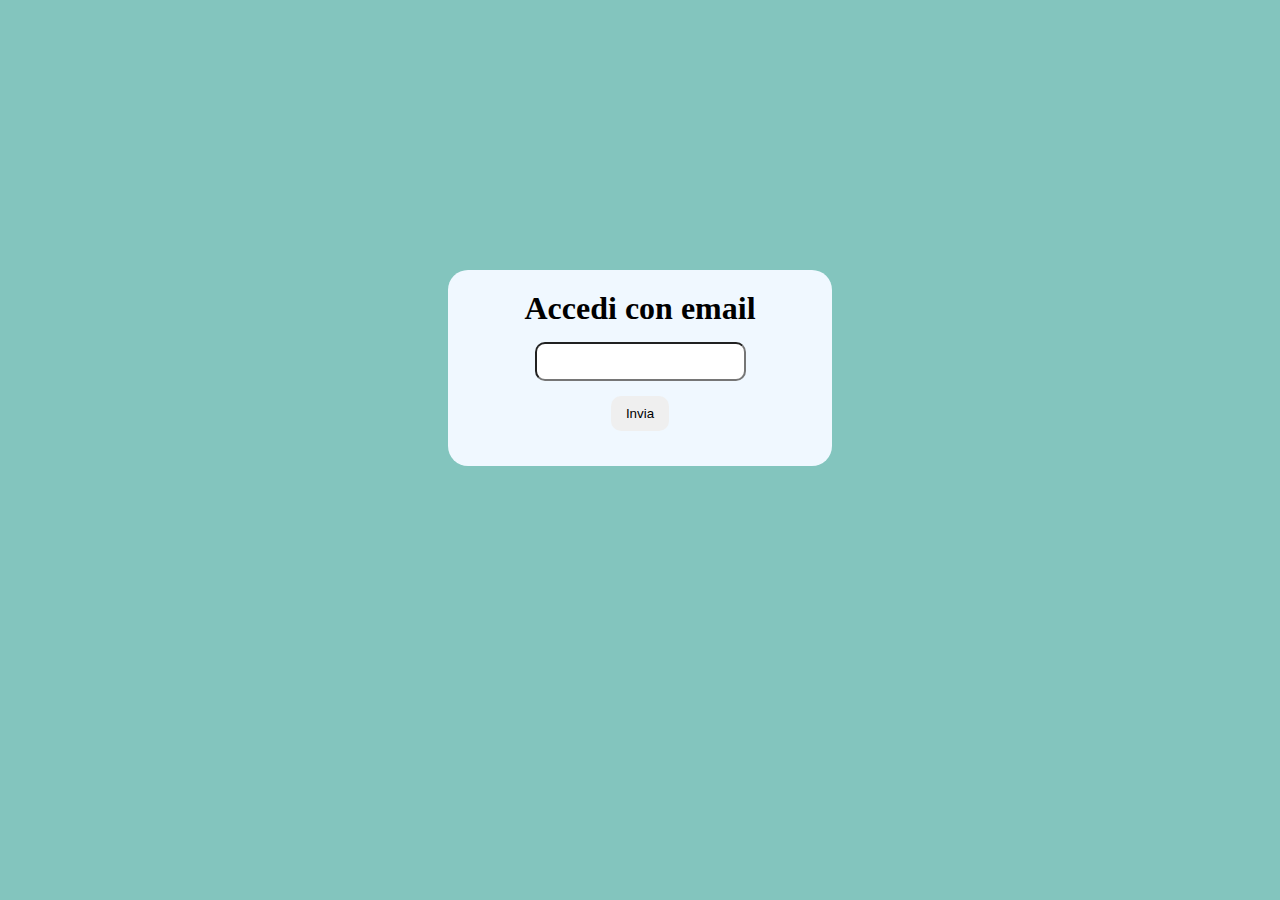
<file: index.html>
<!DOCTYPE html>
<html lang="en">
<head>
    <meta charset="UTF-8">
    <meta http-equiv="X-UA-Compatible" content="IE=edge">
    <meta name="viewport" content="width=device-width, initial-scale=1.0">
    <link rel="stylesheet" href="./assets/css/style.css">
    <title>js-dadi</title>
</head>
<body>
    <div class="container">
        <form action="">
            <h1>Accedi con email</h1>
            <input type="text" id="email">
            <br>
            <button onclick="valida();return false">Invia</button>
        </form>
        <div>
            <h2 id="bentornato"></h2>
            <div id="dadi">
                <button class="d-none" id="play"><a href="./assets/dice/dice.html" target="_top">Play Now</a></button>
            </div>
        </div>
    </div>

    <script type="text/javascript" src="./assets/js/main.js"></script>
</body>
</html>
</file>
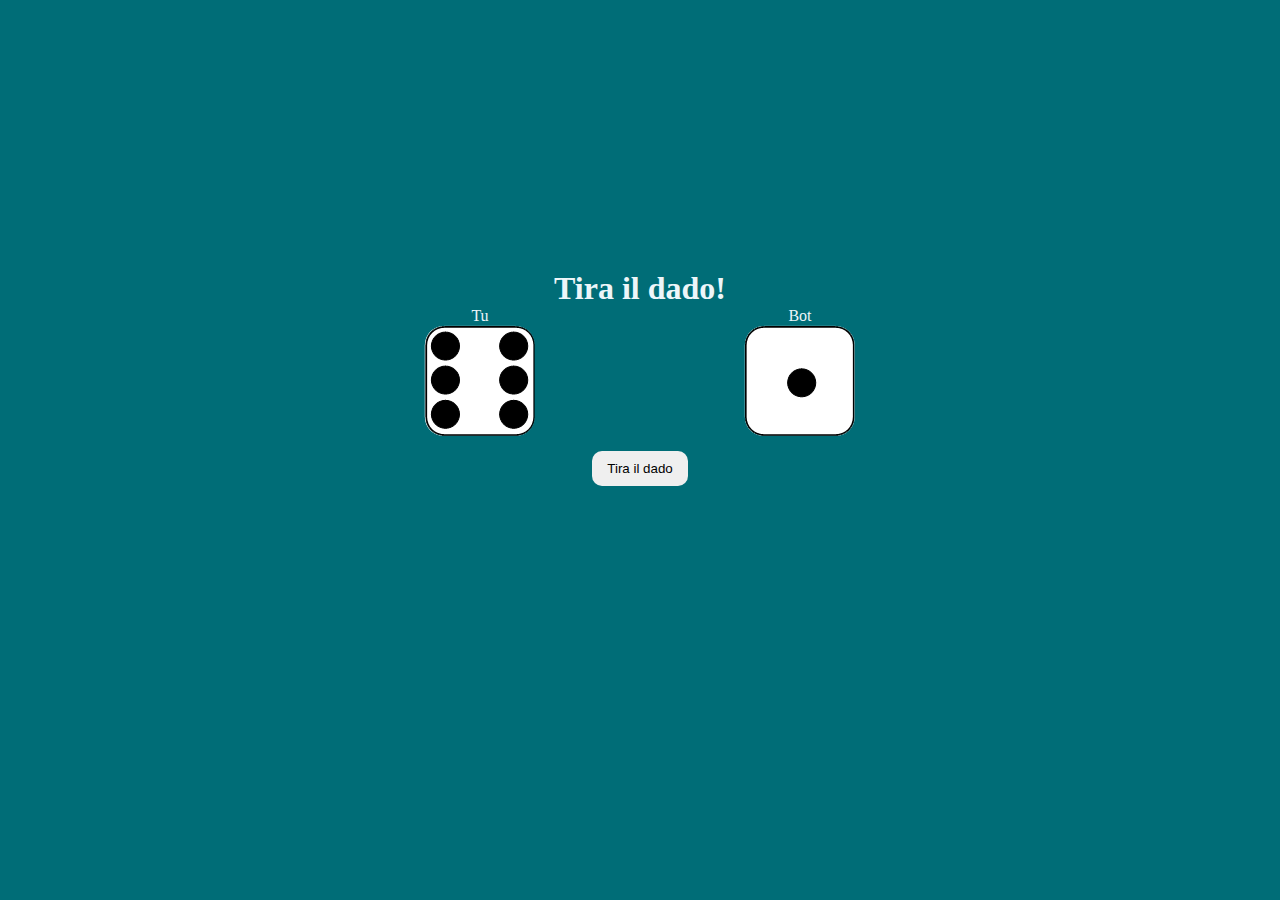
<file: assets/dice/dice.html>
<!DOCTYPE html>
<html lang="en">
<head>
    <meta charset="UTF-8">
    <meta http-equiv="X-UA-Compatible" content="IE=edge">
    <meta name="viewport" content="width=device-width, initial-scale=1.0">
    <link rel="stylesheet" href="./style.css">
    <title>Gioco dei dadi</title>
</head>
<body>
    <div class="container">
        <h1>Tira il dado!</h1>
        <div class="d-flex">
            <div class="dado center">
                <p class="Tu">Tu</p>
                <img class="numero1" src="./img/dice6.png"></img>
                <h3 id="vittGiocatore" ></h3>
            </div>
            <div class="dado">
                <p class="Computer">Bot</p>
                <img class="numero2" src="./img/dice1.png"></img>
                <h3 id="vittComputer" ></h3>
            </div>
        </div>
        <div class="container-bottom">
            <button class="btn" type="button" onclick="tiraDado()">Tira il dado</button>
        </div>
    </div>

    <script type="text/javascript" src="./dice.js"></script>
</body>
</html>
</file>
<file: assets/css/style.css>
*{
    margin: 0;
    padding: 0;
    box-sizing: border-box;
}

body{
    background-color: #83c5be;
}

.d-none{
    display: none;
}

.d-show{
    display: block;
}

.container{
    margin-top: 30vh;
    text-align: center;
    background-color: aliceblue;
    border-radius: 20px;
    width: 30%;
    margin: 30vh auto 0 auto;
    padding: 20px;
}

button{
    margin: auto;
    padding: 10px 15px;
    border: none;
    border-radius: 10px;
}

button:hover{
    background-color: antiquewhite;
}

input{
    padding: 10px 15px;
    border-radius: 10px;
}

label,
input,
button,
h2{
    margin-top: 15px;
}
</file>
<file: assets/dice/style.css>
*{
    margin: 0;
    padding: 0;
    box-sizing: border-box;
}

.container{
    width: 50%;
    margin: auto;
    text-align: center;
    margin-top: 30vh;
}

.d-flex{
    display: flex;
    justify-content: space-around;
}

.center{
    text-align: center;
}

body{
    background-color: #006d77;
    color: #edf6f9;
}

.btn{
    border: none;
    padding: 10px 15px;
    border-radius: 10px;
}

.red{
    background-color: red;
}

.blu{
    background-color: #006d77;
}

.green{
    background-color: #83c5be;
}

#vittComputer,
#vittGiocatore{
    padding-top: 10px;
}
</file>
